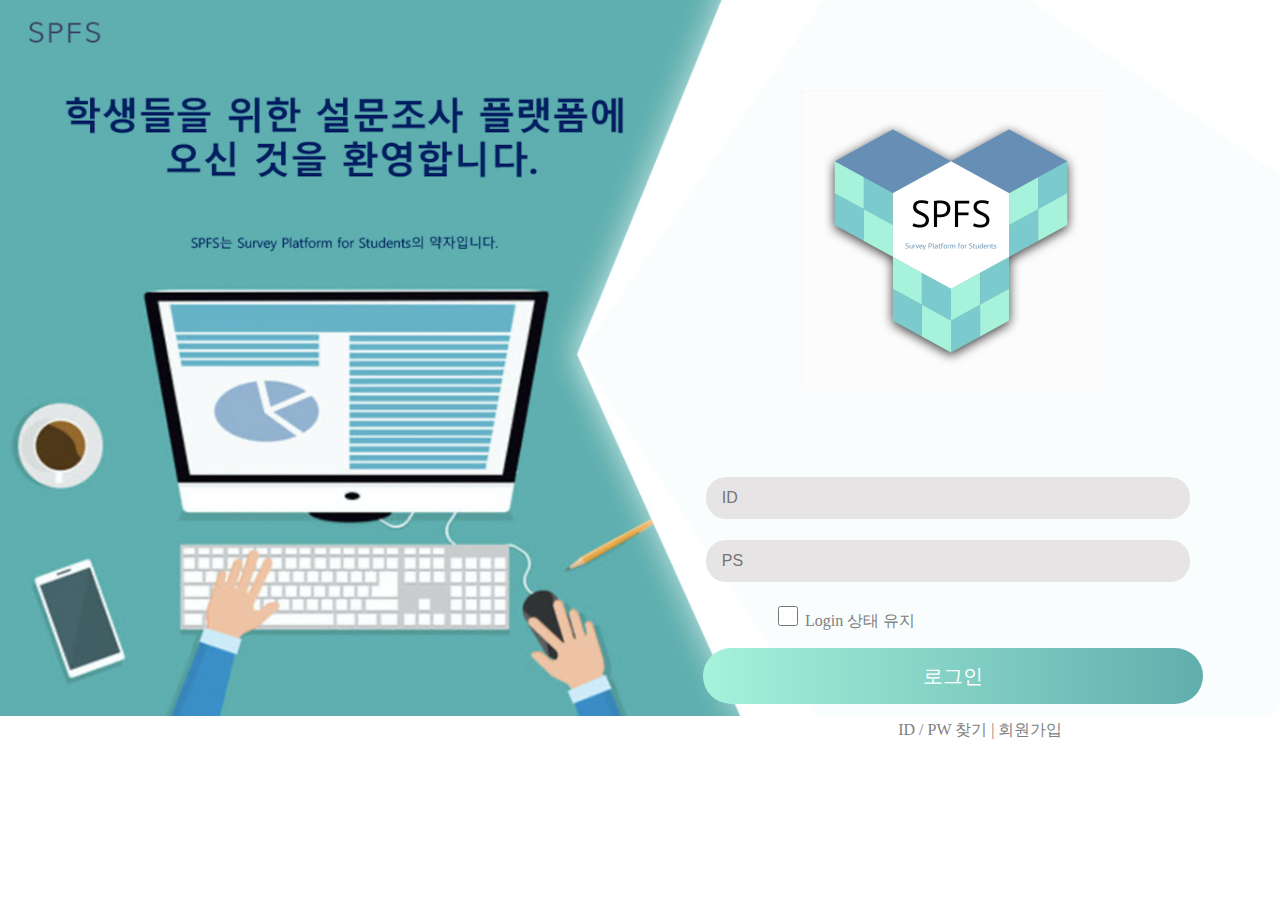
<file: index.html>
<!DOCTYPE html>
<html>
    <head>
        <meta charset="utf-8">
        <title> SPFS </title>
        <link rel="stylesheet" type="text/css" href="로그인화면.css">
      </head>
        <header>
            <img src="1.jpg" width="300" height="300">
        </header>
        <div class="ID">
                <input type="text" name="ID" placeholder="   ID">
        </div>
        <div class="pw">
                <input type="password" name="ps" placeholder="   PS" >
        </div>
        <label>
            <input type="checkbox">
            Login 상태 유지
        </label>
        <a href="메인화면.html"><button>로그인</button></a>
        <div class="find">
            ID / PW 찾기 | 회원가입
        </div>
    </body>
</html>
</file>
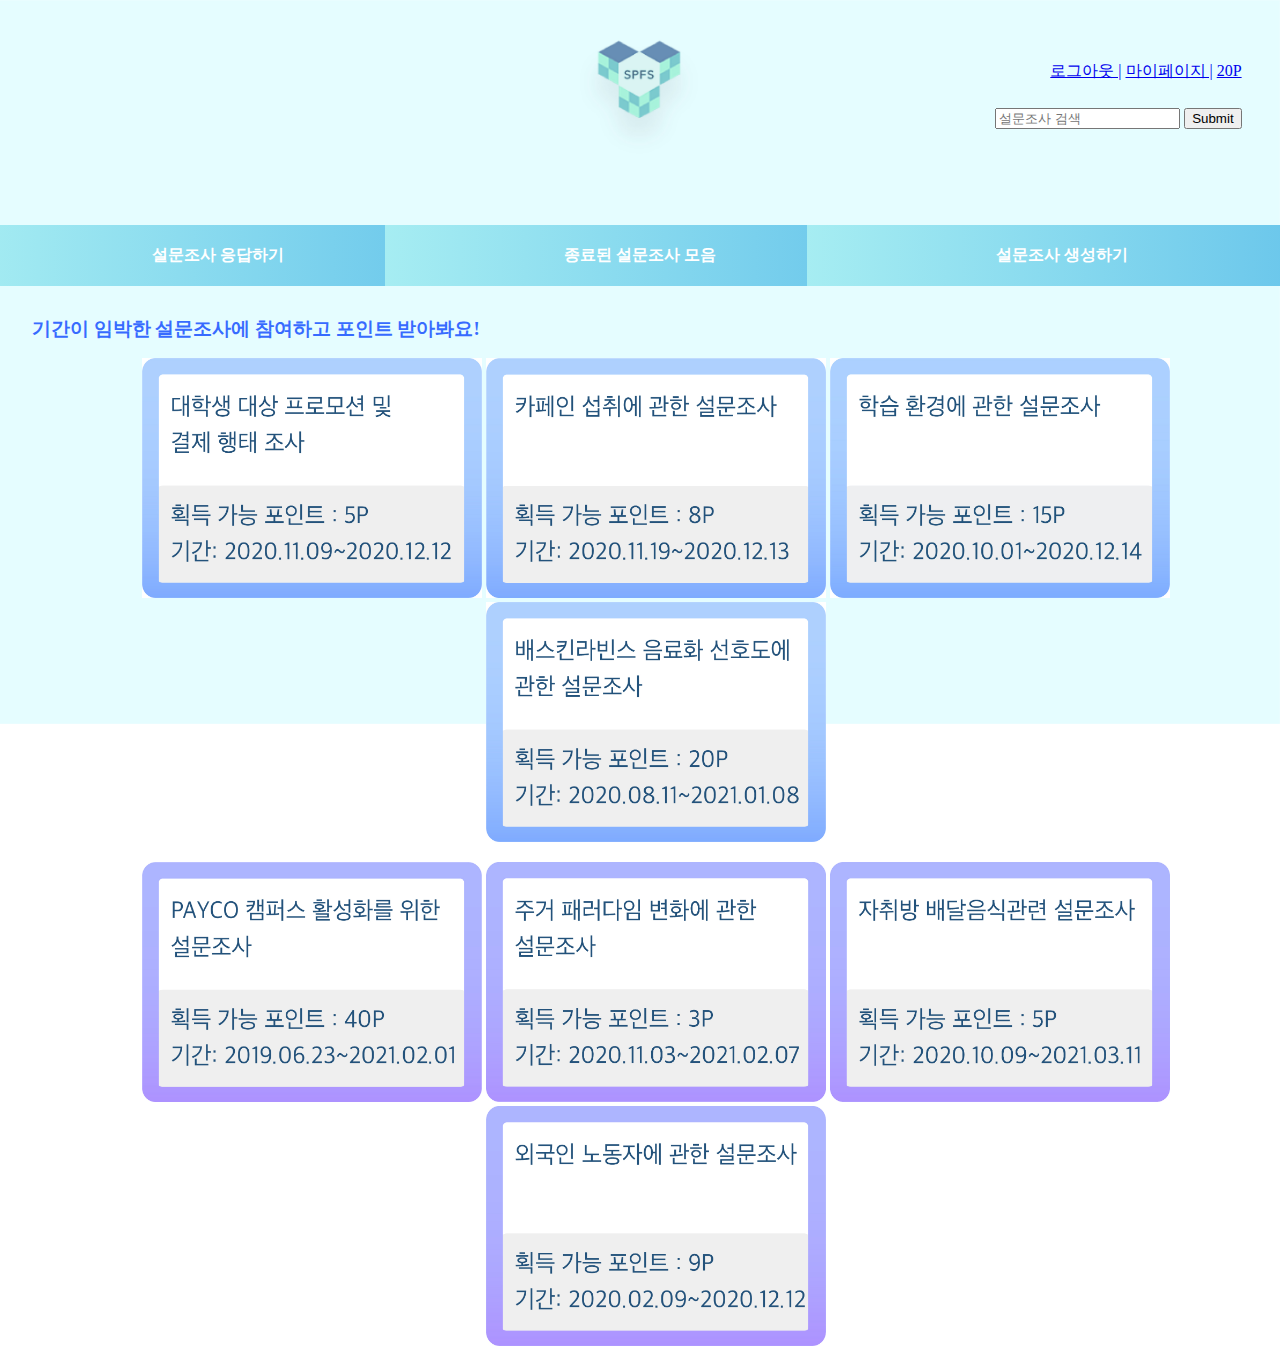
<file: 메인화면.html>
<!DOCTYPE html>
<html>
    <head>
        <meta charset="utf-8">
        <meta name="viewport" content="width=device-width, initial-scale=1.0">
        <title> SPFS </title>
        <link rel="stylesheet" type="text/css" href="메인화면.css">
      </head>

    <body>
        <div class="header">
            <ul>
                <li><a href="index.html" target="new">로그아웃 |</a></li>
                <li><a href="메인화면.html"> 마이페이지 |</a></li>
                <li><a href="메인화면.html"> 20P </a></li>
            </ul>
        </div>
        <div class="text_input">
            <input type="text" name="keyword" placeholder="설문조사 검색">
            <input type="submit">
        </div>
        <ui>
        <li>
            <div class="navbar">
            <input type="checkbox" name="accordion" id="check1">
            <label for="check1">설문조사 응답하기</label>
            <div><p><img src="5.png"></p></div>
        </div>
        </li>
        <li><div class="navbar2">
            <input type="checkbox" name="accordion" id="check2">
            <label for="check2">종료된 설문조사 모음</label>
            <div><p>><img src="6.png"></p></div>
        </div></li>
        <li><div class="navbar3">
            <input type="checkbox" name="accordion" id="check3">
            <label for="check3">설문조사 생성하기</label>
            <div><p><img src="7.png"></p></div>
        </div></li>
        <h3>
            기간이 임박한 설문조사에 참여하고 포인트 받아봐요!
        </h3>
        <div class="poll">
            <p style="text-align: center;">
                <a href="메인화면.html"><img src="8.jpg" width="340" height="240"></a>
                <a href="메인화면.html"><img src="9.jpg" width="340" height="240"></a>
                <a href="메인화면.html"><img src="10.jpg" width="340" height="240"></a>
                <a href="메인화면.html"><img src="11.jpg" width="340" height="240"></a>
            </p>
            <p style="text-align: center;">
                <a href="메인화면.html"><img src="12.jpg" width="340" height="240"></a>
                <a href="메인화면.html"><img src="13.jpg" width="340" height="240"></a>
                <a href="메인화면.html"><img src="14.jpg" width="340" height="240"></a>
                <a href="메인화면.html"><img src="15.jpg" width="340" height="240"></a>
            </p>
        </div>
    </body>
</html>
</file>
<file: 로그인화면.css>
body{
    margin: 0;
    padding: 0;
    background: url(4.jpg) no-repeat;
    background-size:cover;
}
header{
    position: absolute;
    top: 10%;
    right: 14%;
}
.ID{
    position: absolute;
    top: 53%;
    right: 7%;
}
.pw{
    position: absolute;
    top: 60%;
    right: 7%;
}
input[type=text]{
    width: 480px;
    height: 40px;
    border-radius: 20px; 
    background-color:
    #e6e4e4;
    border: none;
    font-size: 16px;
}
input[type=password]{
    width: 480px;
    height: 40px;
    border-radius: 20px; 
    background-color:
    #e6e4e4;
    border: none;
    font-size: 16px;
}
input[type=checkbox]{
    width: 20px;
    height: 20px; 
    border: none;
}
button{
    position: absolute;
    top: 72%;
    right: 6%;
    width: 500px;
    height: 56px; 
    border-radius: 28px;
    background: rgb(166,242,219);
    background: linear-gradient(90deg, rgba(166,242,219,1) 0%, rgba(97,174,174,1) 100%);
    color: white;
    border: none;
    font-size: 20px;
}
button:focus{
    outline: 0;
}
input:focus{
    outline: 0;
}
.find{
    position: absolute;
    top: 80%;
    right: 17%;
    color: gray;
}
label{
    position: absolute;
    top: 67%;
    right: 28.5%;
    color: gray;
}



input[id="check1"]{
    display: none;
}
input[id*="check1"] + label{
    display: block;
    position: absolute;
    top: 30%;
    left: 0%;
    width: 500px;
    height: 30px;
    padding: 20px;
    border-bottom: 0;
    color: white;
    font-weight: 900;
    background: rgb(166,242,219);
    cursor: pointer;
    border: none;
}
input[id*="check1"] + label div{
    max-height: 0;
    transform: all .355;
    overflow: hidden;
    background: #edfeed;
    font-size: 11px;
}
input[id*="check1"] + label div p{
    display: inline-block;
    padding: 20px;
}
input[id*="check1"]:checked + label + div(max-height:100px)
</file>
<file: 메인화면.css>
body{
    margin: 0;
    padding: 0;
    background: url(2.jpg) no-repeat;
    background-size:cover;
}
.header{
    position: absolute;
    top: 5%;
    right: 3%;
}
.text_input{
    position: absolute;
    top: 12%;
    right: 3%;
}
li {
    display: inline;
    }
.navbar{
    position:absolute;
    top:25%;
    left:17%;
    transform:translateX(-50%);
    width:510px;}
.navbar2{
    position:absolute;
    top:25%;
    left:50%;
    transform:translateX(-50%);
    width:510px;}
.navbar3{
    position:absolute;
    top:25%;
    left:83%;
    transform:translateX(-50%);
    width:510px;}
input[id*="check"]{
    display:none;
}
input[id*="check"] + label{
    display:block;
    padding:20px;
    border-bottom:0;
    color:#fff;
    font-weight:900;
    background: rgb(166,237,242);
    background: linear-gradient(90deg, rgba(166,237,242,1) 0%, rgba(104,197,235,1) 100%);
    cursor:pointer;
    position:relative;
    text-align: center;
}
input[id*="check"] + label + div {
    max-height:0;
    transition: all .35s;
    overflow:hidden;
    background:wheatf;
    font-size:11px;
}
input[id*="check"] + label + div p {
    display:inline-block;
    padding:20px;
}
input[id*="check"]:checked + label + div {
    max-height:1000px;
}
input[id*="check"]:checked + label em {
    background-position:0 -30px;
}
h3{
    position:absolute;
    top:33%;
    left:2.5%;
    color:#376bff;
}
.poll{
    position:absolute;
    top:38%;
    left:2.5%;
}
</file>
